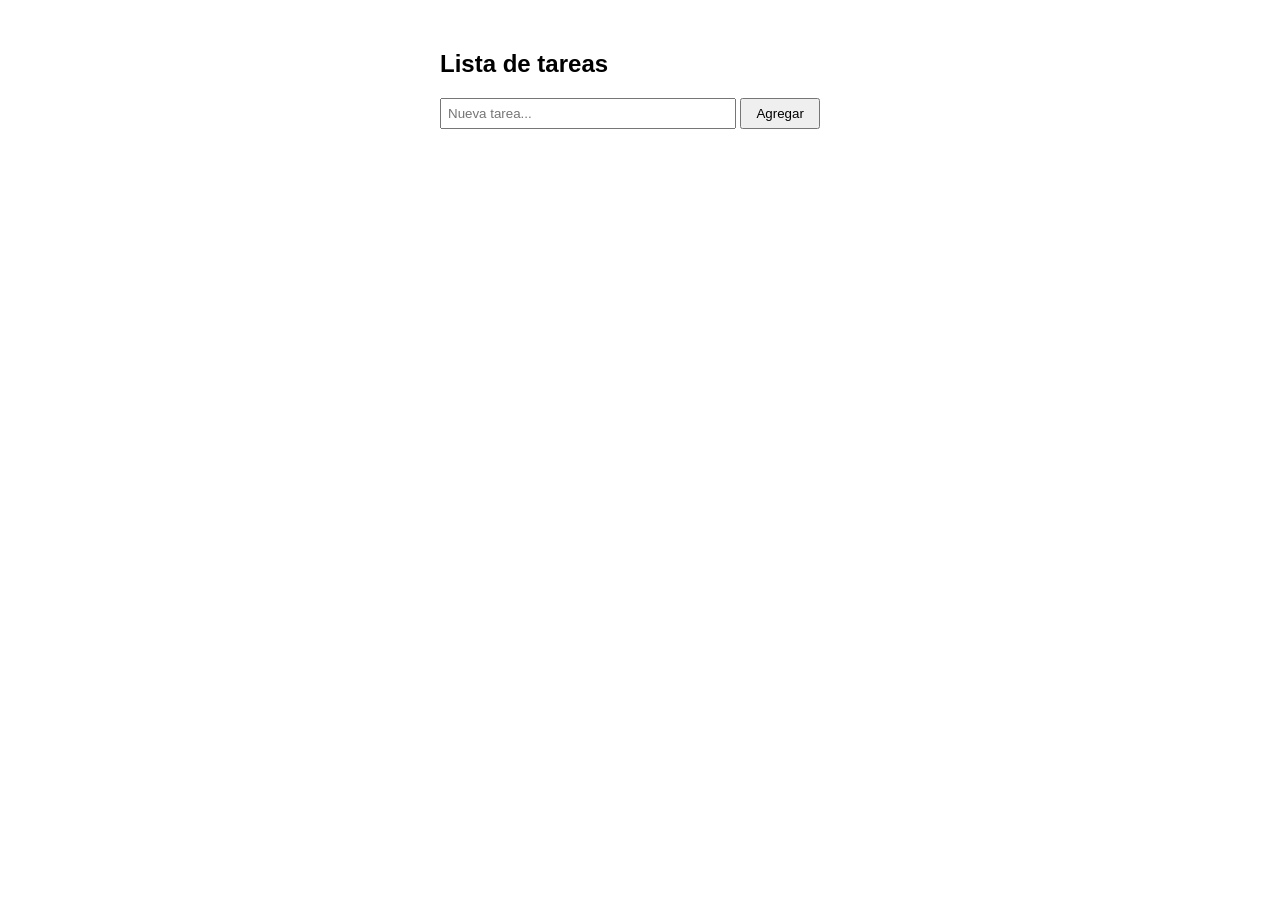
<file: Documents/ExerciseJs/Frist/exerciseEIGTH/index.html>
<!DOCTYPE html>
<html lang="es">
<head>
  <meta charset="UTF-8"/>
  <title>Lista de tareas</title>
  <style>
    body { font-family: Arial, sans-serif; max-width: 400px; margin: 50px auto; }
    input { padding: 6px; width: 70%; }
    button { padding: 6px 14px; cursor: pointer; }
    ul { list-style: none; padding: 0; margin-top: 16px; }
    li { margin-bottom: 8px; }
    .btn-eliminar { margin-left: 10px; color: red; background: none; border: 1px solid red; cursor: pointer; }
  </style>
</head>
<body>

  <h2>Lista de tareas</h2>

  <input type="text" id="inputTarea" placeholder="Nueva tarea..."/>
  <button id="btnAgregar">Agregar</button>

  <ul id="listaTareas"></ul>

  <script src="js/app.js"></script>
</body>
</html>
</file>
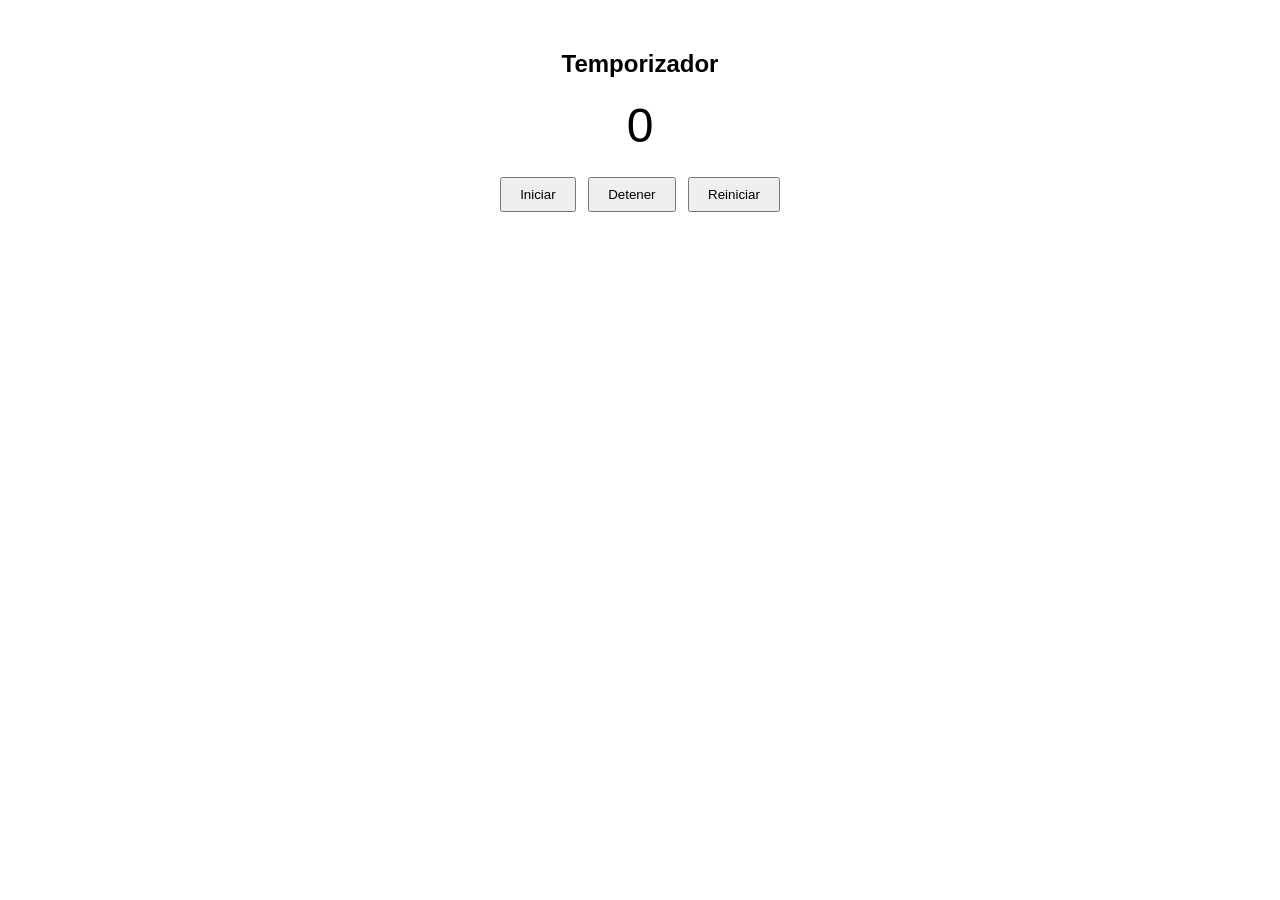
<file: Documents/ExerciseJs/Frist/exerciseNINE/index.html>
<!DOCTYPE html>
<html lang="es">
<head>
  <meta charset="UTF-8"/>
  <title>Temporizador</title>
  <style>
    body { font-family: Arial, sans-serif; max-width: 300px; margin: 50px auto; text-align: center; }
    #pantalla { font-size: 3rem; margin: 20px 0; }
    button { padding: 8px 18px; margin: 4px; cursor: pointer; }
  </style>
</head>
<body>

  <h2>Temporizador</h2>
  <div id="pantalla">0</div>

  <button id="btnIniciar">Iniciar</button>
  <button id="btnDetener">Detener</button>
  <button id="btnReiniciar">Reiniciar</button>

  <script src="js/app.js"></script>
</body>
</html>
</file>
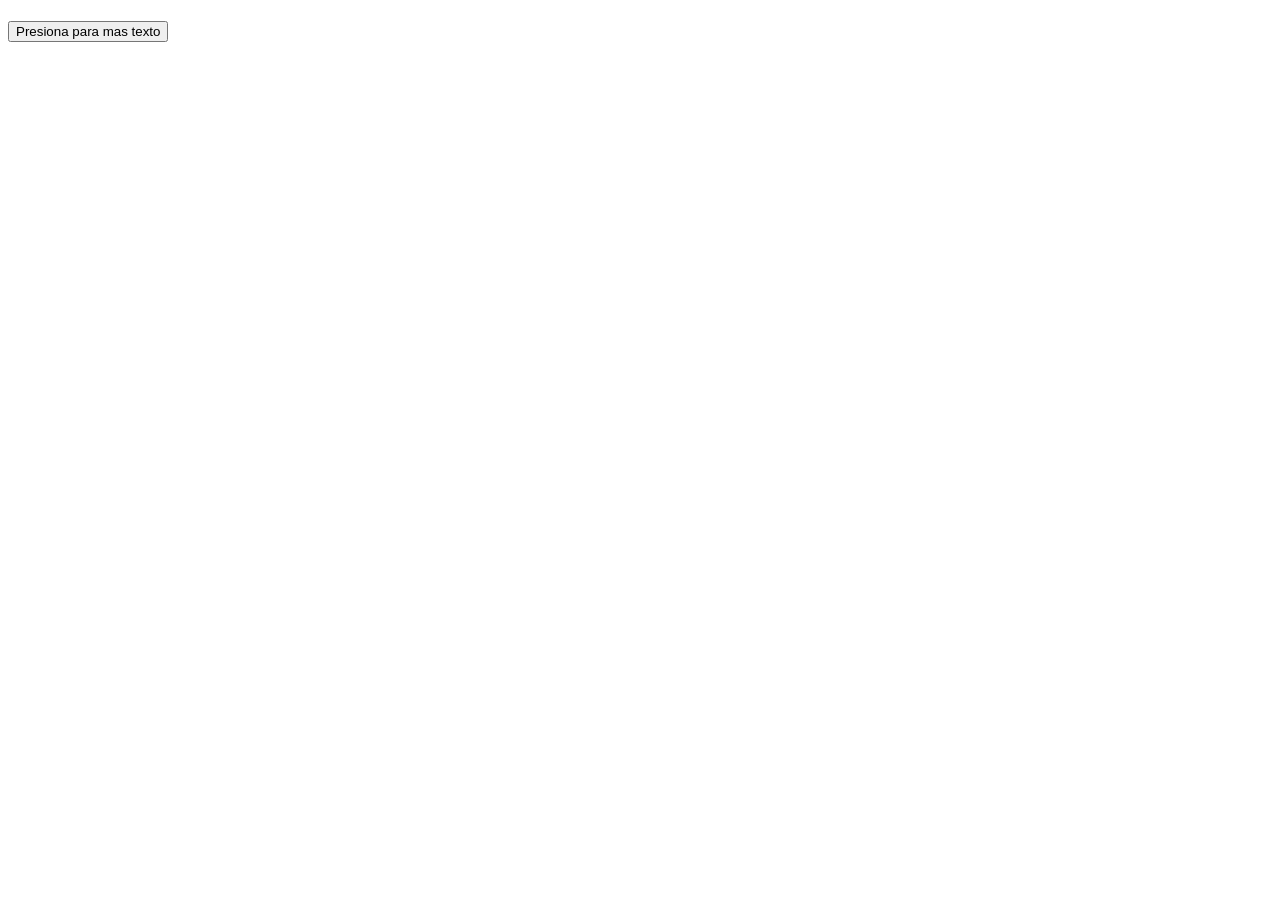
<file: Documents/ExerciseJs/Frist/exerciseONE/index.html>
<!DOCTYPE html>
<html lang="en">
<head>
    <meta charset="UTF-8">
    <meta name="viewport" content="width=device-width, initial-scale=1.0">
    <title>Document</title>
    <script src="js/script.js"></script>

</head>
<body>


    <h1 id="mensaje">  </h1>

    <button onclick= mensaje()>Presiona para mas texto </button>
    
</body>
</html>
</file>
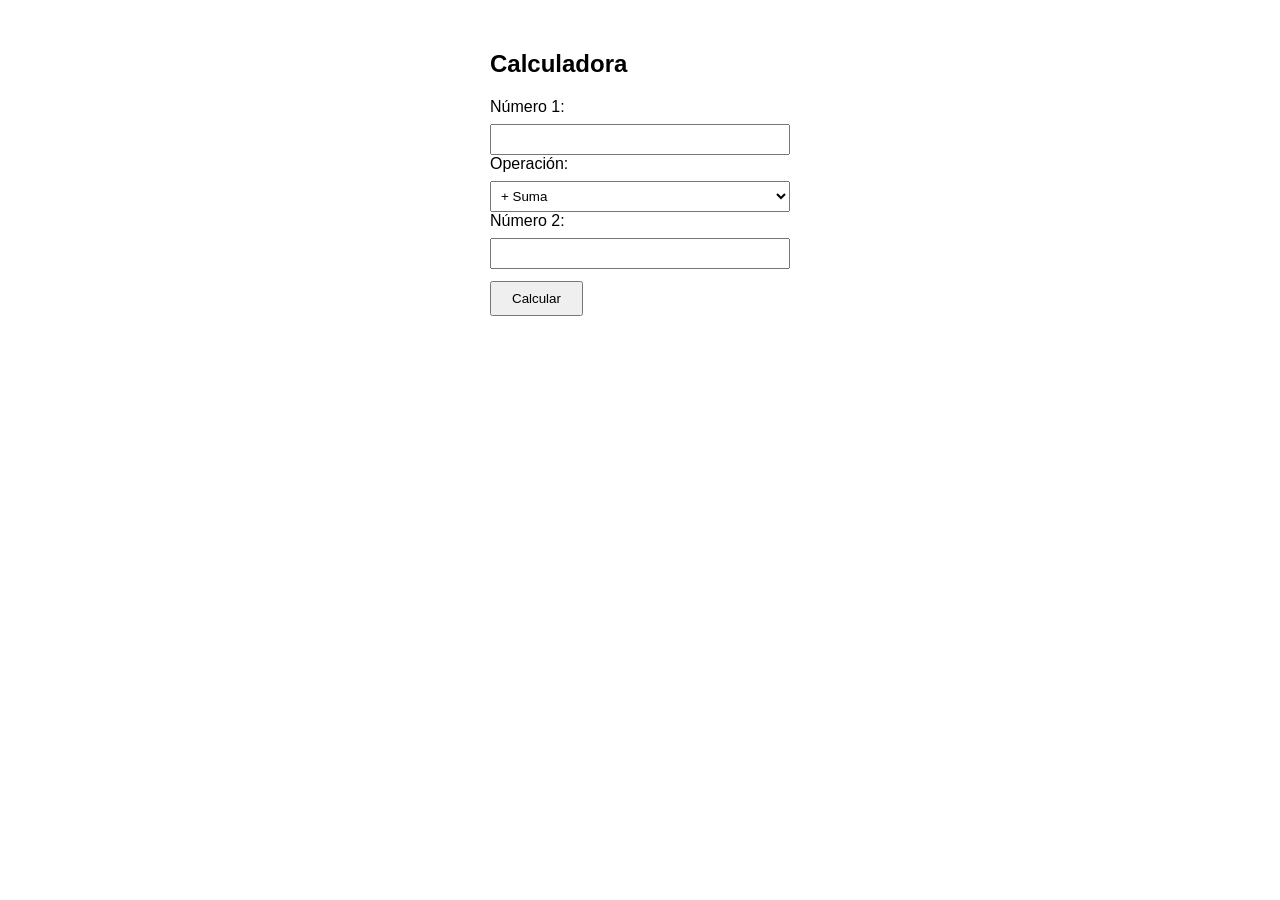
<file: Documents/ExerciseJs/Frist/exerciseSEVEN/index.html>
<!DOCTYPE html>
<html lang="es">
<head>
  <meta charset="UTF-8"/>
  <title>Calculadora</title>
  <style>
    body { font-family: Arial, sans-serif; max-width: 300px; margin: 50px auto; }
    input { width: 100%; padding: 6px; margin-top: 8px; box-sizing: border-box; }
    select { width: 100%; padding: 6px; margin-top: 8px; }
    button { margin-top: 12px; padding: 8px 20px; cursor: pointer; }
    #resultado { margin-top: 14px; font-weight: bold; }
  </style>
</head>
<body>

  <h2>Calculadora</h2>

  <label>Número 1: <input type="number" id="num1"/></label>
  <label>Operación:
    <select id="operacion">
      <option value="+">+ Suma</option>
      <option value="-">- Resta</option>
      <option value="*">* Multiplicación</option>
      <option value="/">/  División</option>
    </select>
  </label>
  <label>Número 2: <input type="number" id="num2"/></label>

  <button id="btnCalcular">Calcular</button>

  <p id="resultado"></p>

  <script src="js/app.js"></script>
</body>
</html>
</file>
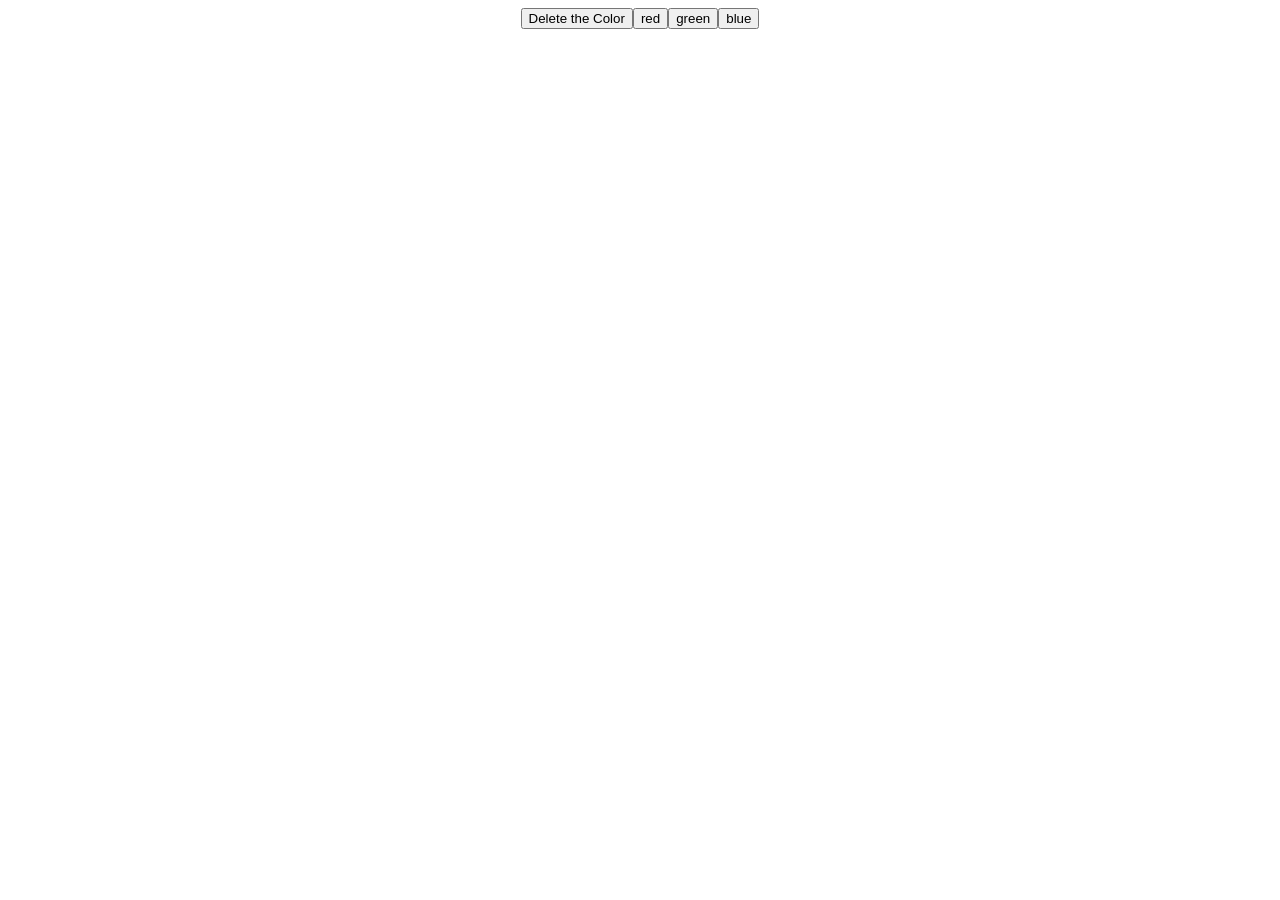
<file: Documents/ExerciseJs/Frist/exerciseTREE/index.html>
<!DOCTYPE html>
<html lang="en">
<head>
    <meta charset="UTF-8">
    <meta name="viewport" content="width=device-width, initial-scale=1.0">
    <title>Document</title>
   
    <link href="css/style.css" rel="stylesheet"></link>
</head>
<body id="body-background">
    
<button onclick=deleteColor()> Delete the Color</button>    
<button onclick=changeColorRed() >red</button>
<button onclick=changeColorGreen() >green</button>
<button onclick=changeColorBlue() >blue</button>

 <script src="js/script.js"></script>
</body>
</html>
</file>
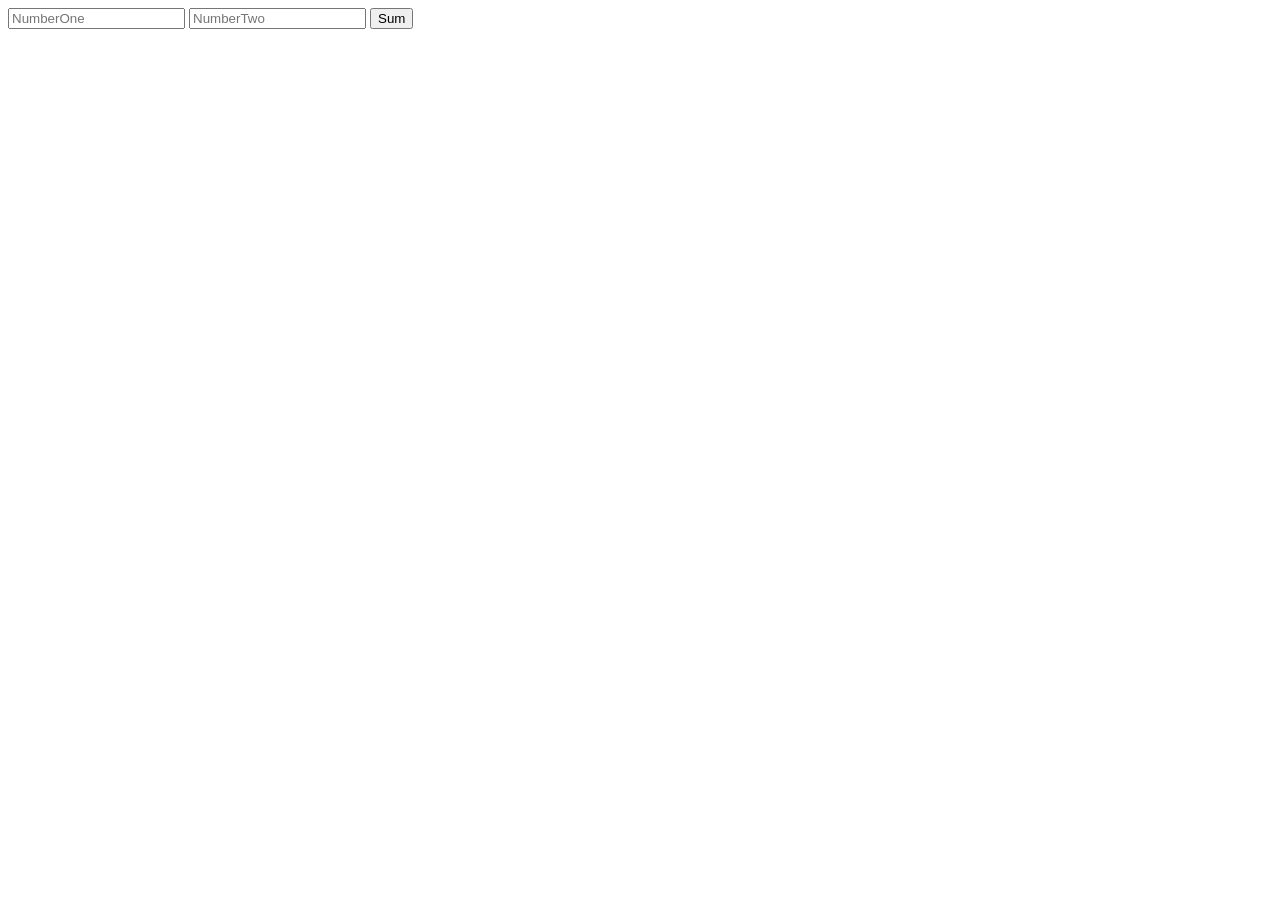
<file: Documents/ExerciseJs/Frist/exerciseTWO/index.html>
<!DOCTYPE html>
<html lang="en">
<head>
    <meta charset="UTF-8">
    <meta name="viewport" content="width=device-width, initial-scale=1.0">
    <title>Document</title>
    <script src= js/script.js></script>
</head>
<body>

    <input type="number" id="N1" placeholder="NumberOne">
    <input type="number" id= "N2" placeholder="NumberTwo">

    <button onclick = suma()>Sum </button>

    <p id="result"></p>
</body>
</html>
</file>
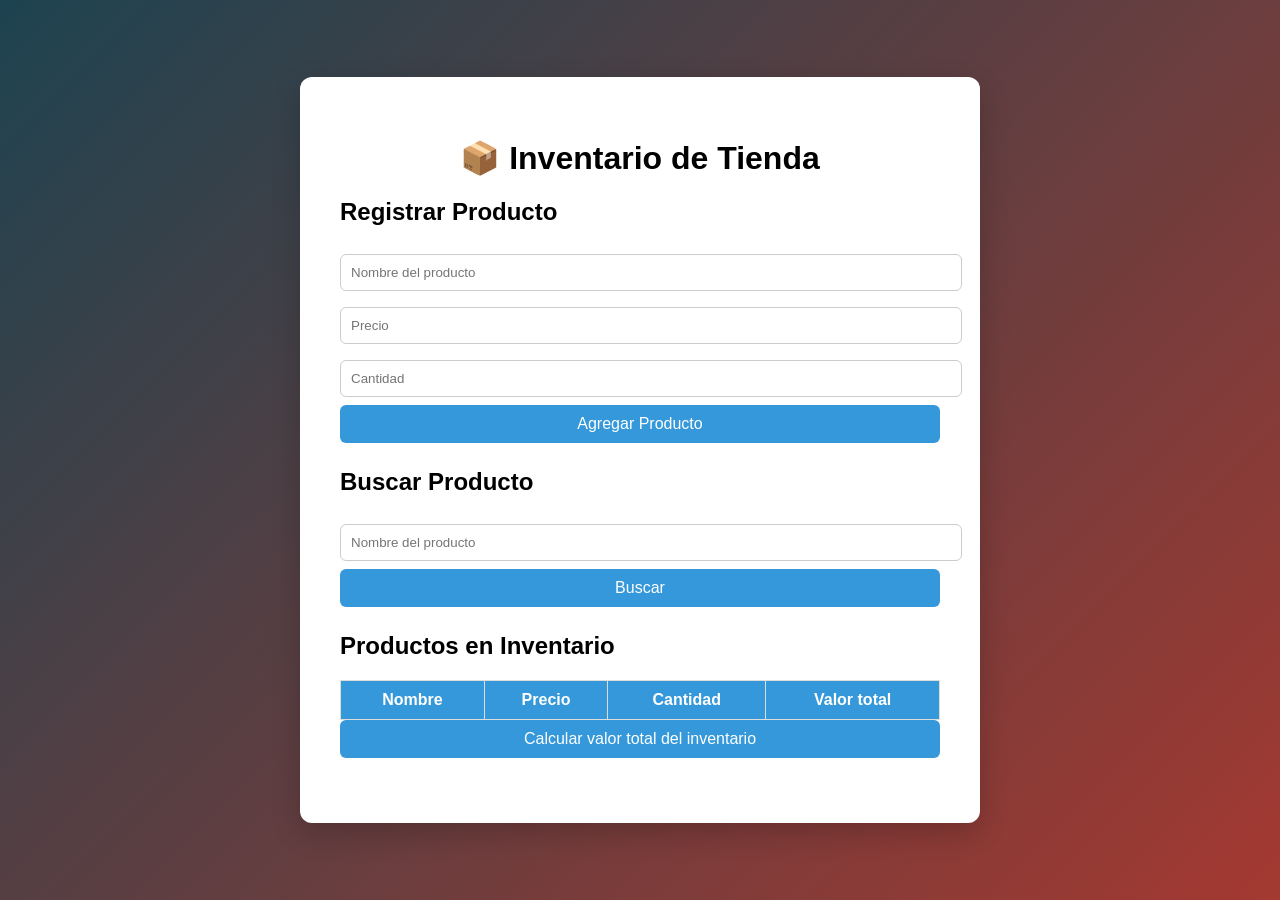
<file: Documents/ExerciseJs/Second/Store_inventory/index.html>
<!DOCTYPE html>
<html lang="es">

<head>

<meta charset="UTF-8">
<title>Inventario de Tienda</title>

<link rel="stylesheet" href="css/style.css">

</head>

<body>

<div class="container">

<h1>📦 Inventario de Tienda</h1>

<div class="card">

<h2>Registrar Producto</h2>

<input type="text" id="nombre" placeholder="Nombre del producto">
<input type="number" id="precio" placeholder="Precio">
<input type="number" id="cantidad" placeholder="Cantidad">

<button onclick="registrarProducto()">Agregar Producto</button>

</div>

<div class="card">

<h2>Buscar Producto</h2>

<input type="text" id="buscar" placeholder="Nombre del producto">

<button onclick="buscarProducto()">Buscar</button>

<p id="resultadoBusqueda"></p>

</div>

<div class="card">

<h2>Productos en Inventario</h2>

<table>

<thead>
<tr>
<th>Nombre</th>
<th>Precio</th>
<th>Cantidad</th>
<th>Valor total</th>
</tr>
</thead>

<tbody id="lista"></tbody>

</table>

<button onclick="calcularInventario()">
Calcular valor total del inventario
</button>

<h3 id="totalInventario"></h3>

</div>

</div>

<script src="js/Producto.js"></script>
<script src="js/Inventario.js"></script>
<script src="js/app.js"></script>

</body>
</html>
</file>
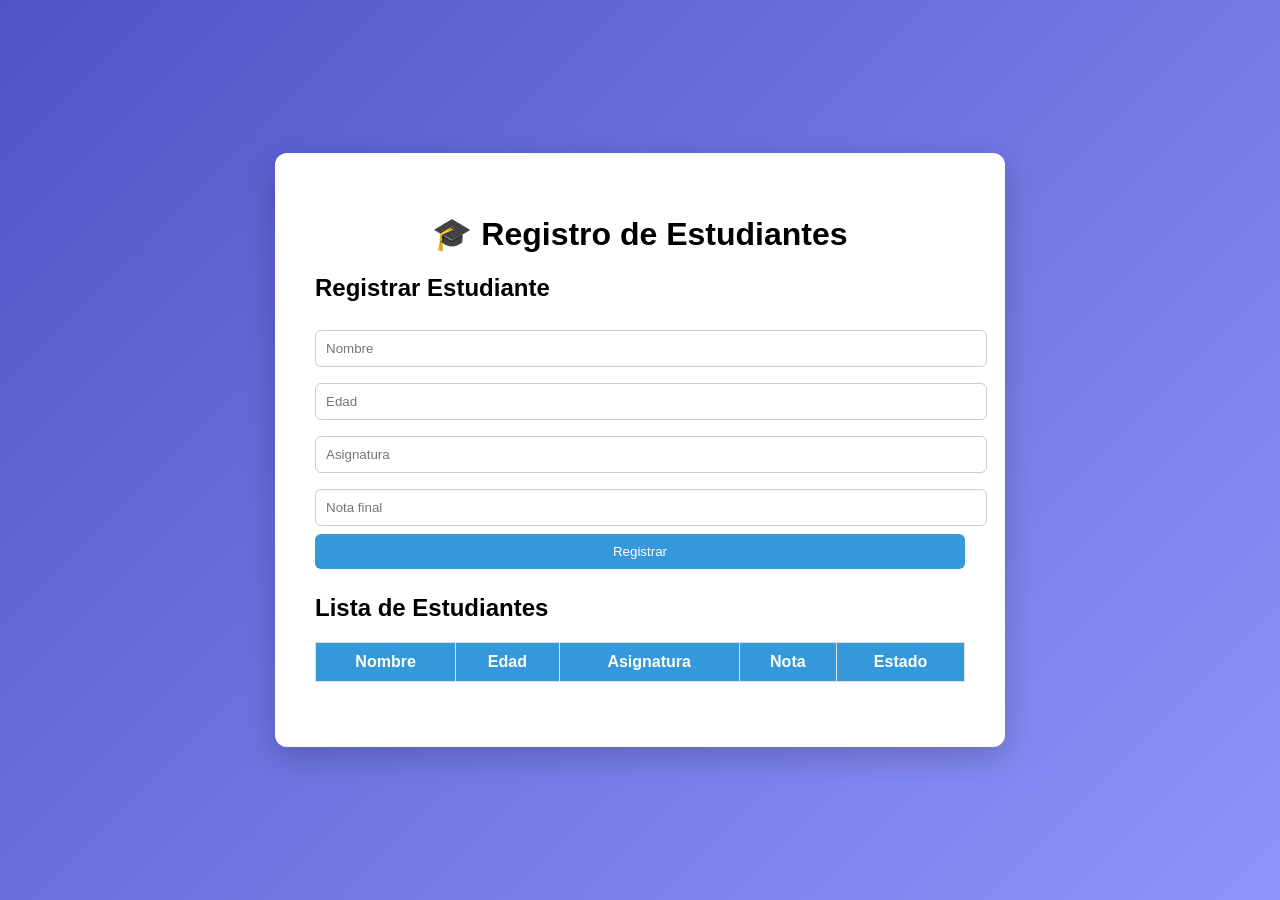
<file: Documents/ExerciseJs/Second/Student_registration/index.html>
<!DOCTYPE html>
<html lang="es">

<head>

<meta charset="UTF-8">
<title>Registro de Estudiantes</title>

<link rel="stylesheet" href="css/style.css">

</head>

<body>

<div class="container">

<h1>🎓 Registro de Estudiantes</h1>

<div class="card">

<h2>Registrar Estudiante</h2>

<input type="text" id="nombre" placeholder="Nombre">

<input type="number" id="edad" placeholder="Edad">

<input type="text" id="asignatura" placeholder="Asignatura">

<input type="number" id="notaFinal" placeholder="Nota final">

<button onclick="registrarEstudiante()">Registrar</button>

</div>

<div class="card">

<h2>Lista de Estudiantes</h2>

<table>

<thead>

<tr>
<th>Nombre</th>
<th>Edad</th>
<th>Asignatura</th>
<th>Nota</th>
<th>Estado</th>
</tr>

</thead>

<tbody id="lista"></tbody>

</table>

</div>

</div>

<script src="js/Estudent.js"></script>
<script src="js/RegisterEstudents.js"></script>
<script src="js/app.js"></script>

</body>
</html>
</file>
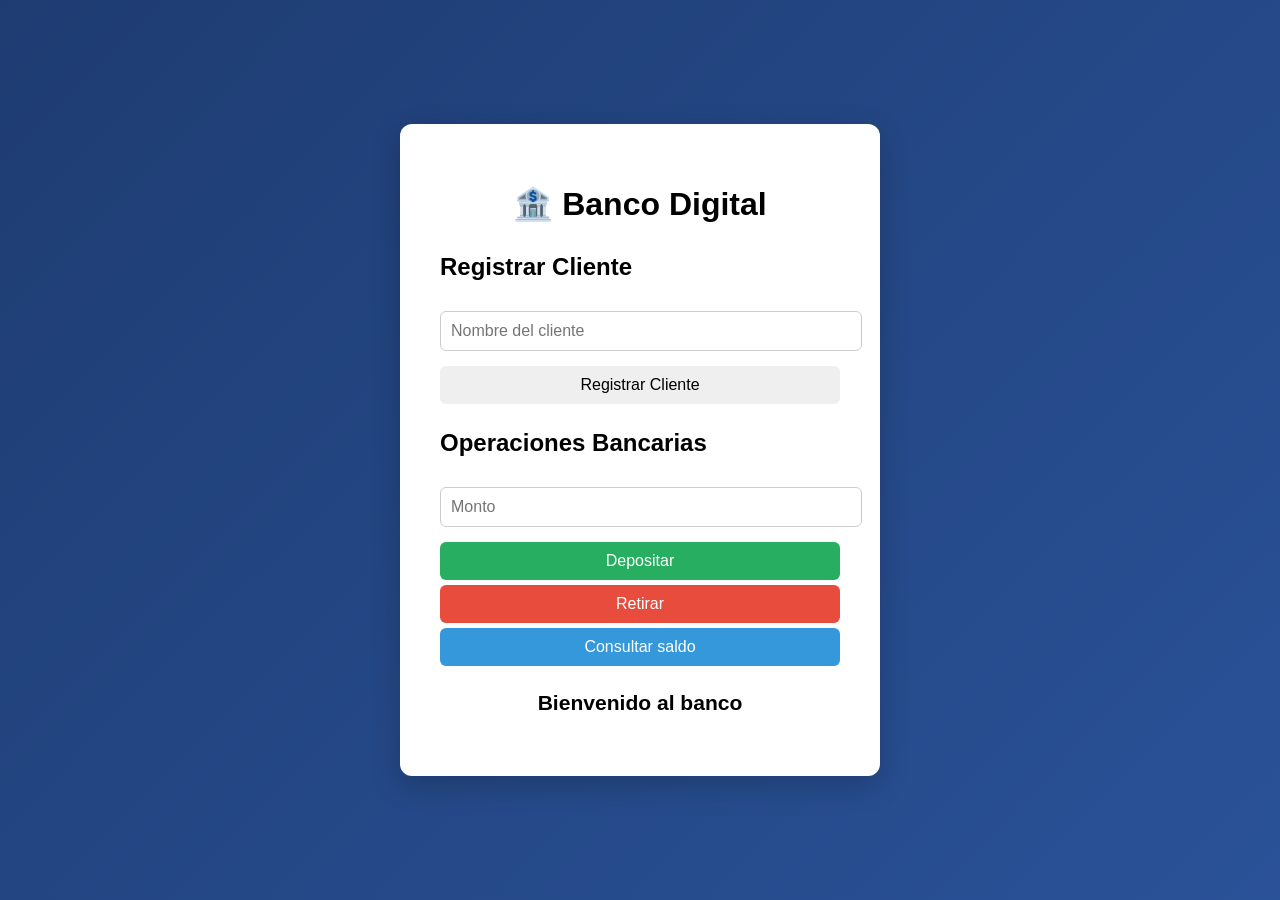
<file: Documents/ExerciseJs/Second/System_Bank/index.html>
<!DOCTYPE html>
<html lang="es">

<head>
<meta charset="UTF-8">
<title>Banco Digital</title>

<link rel="stylesheet" href="css/style.css">

</head>

<body>

<div class="container">

<h1>🏦 Banco Digital</h1>

<div class="card">

<h2>Registrar Cliente</h2>

<input type="text" id="nombre" placeholder="Nombre del cliente">

<button onclick="registrarCliente()">Registrar Cliente</button>

</div>

<div class="card">

<h2>Operaciones Bancarias</h2>

<input type="number" id="monto" placeholder="Monto">

<div class="buttons">

<button onclick="depositar()" class="depositar">Depositar</button>
<button onclick="retirar()" class="retirar">Retirar</button>
<button onclick="consultarSaldo()" class="saldo">Consultar saldo</button>

</div>

</div>

<div class="resultado">

<h3 id="resultado">Bienvenido al banco</h3>

</div>

</div>

<script src="js/Cuenta.js"></script>
<script src="js/Cliente.js"></script>
<script src="js/app.js"></script>

</body>
</html>
</file>
<file: Documents/ExerciseJs/Frist/exerciseTREE/css/style.css>
body{
    display: flex;
    justify-content: center;
}

.body-Red{
    display: flex;
    background-color: red;
    justify-content: center;
}

.body-Blue{
    display: flex;
    background-color: blue;
    justify-content: center;
}

.body-Green{
    display: flex;
    background-color: green;
    justify-content: center;
}

.center{
    display: flex;
    justify-content: center;
}
</file>
<file: Documents/ExerciseJs/Second/Store_inventory/css/style.css>
body{

font-family: Arial;
background: linear-gradient(135deg,#1d4350,#a43931);
margin:0;
display:flex;
justify-content:center;
align-items:center;
height:100vh;

}

.container{

background:white;
padding:40px;
border-radius:12px;
width:600px;
box-shadow:0 10px 30px rgba(0,0,0,0.2);

}

h1{

text-align:center;

}

.card{

margin-bottom:25px;

}

input{

width:100%;
padding:10px;
margin:8px 0;
border-radius:6px;
border:1px solid #ccc;

}

button{

width:100%;
padding:10px;
background:#3498db;
border:none;
color:white;
border-radius:6px;
cursor:pointer;
font-size:16px;
transition:0.3s;

}

button:hover{

transform:scale(1.05);

}

table{

width:100%;
border-collapse:collapse;
margin-top:15px;

}

th,td{

border:1px solid #ddd;
padding:10px;
text-align:center;

}

th{

background:#3498db;
color:white;

}

.totalBtn{

margin-top:15px;
background:#27ae60;

}

h3{

text-align:center;
margin-top:15px;

}
</file>
<file: Documents/ExerciseJs/Second/Student_registration/css/style.css>
body{

font-family: Arial;
background: linear-gradient(135deg,#4e54c8,#8f94fb);
margin:0;
display:flex;
justify-content:center;
align-items:center;
height:100vh;

}

.container{

background:white;
padding:40px;
border-radius:12px;
width:650px;
box-shadow:0 10px 30px rgba(0,0,0,0.2);

}

h1{

text-align:center;

}

.card{

margin-bottom:25px;

}

input{

width:100%;
padding:10px;
margin:8px 0;
border-radius:6px;
border:1px solid #ccc;

}

button{

width:100%;
padding:10px;
background:#3498db;
border:none;
color:white;
border-radius:6px;
cursor:pointer;

}

table{

width:100%;
border-collapse:collapse;
margin-top:15px;

}

th,td{

border:1px solid #ddd;
padding:10px;
text-align:center;

}

th{

background:#3498db;
color:white;

}
</file>
<file: Documents/ExerciseJs/Second/System_Bank/css/style.css>
body{

font-family: Arial, Helvetica, sans-serif;
background: linear-gradient(135deg,#1e3c72,#2a5298);
margin:0;
height:100vh;
display:flex;
justify-content:center;
align-items:center;

}

.container{

background:white;
padding:40px;
border-radius:12px;
width:400px;
box-shadow:0 10px 30px rgba(0,0,0,0.2);

}

h1{

text-align:center;
margin-bottom:30px;

}

.card{

margin-bottom:25px;

}

input{

width:100%;
padding:10px;
margin-top:10px;
margin-bottom:10px;
border-radius:6px;
border:1px solid #ccc;
font-size:16px;

}

button{

width:100%;
padding:10px;
border:none;
border-radius:6px;
font-size:16px;
cursor:pointer;
margin-top:5px;
transition:0.3s;

}

button:hover{

transform:scale(1.05);

}

.depositar{

background:#27ae60;
color:white;

}

.retirar{

background:#e74c3c;
color:white;

}

.saldo{

background:#3498db;
color:white;

}

.resultado{

text-align:center;
margin-top:20px;
font-size:18px;
font-weight:bold;

}
</file>
